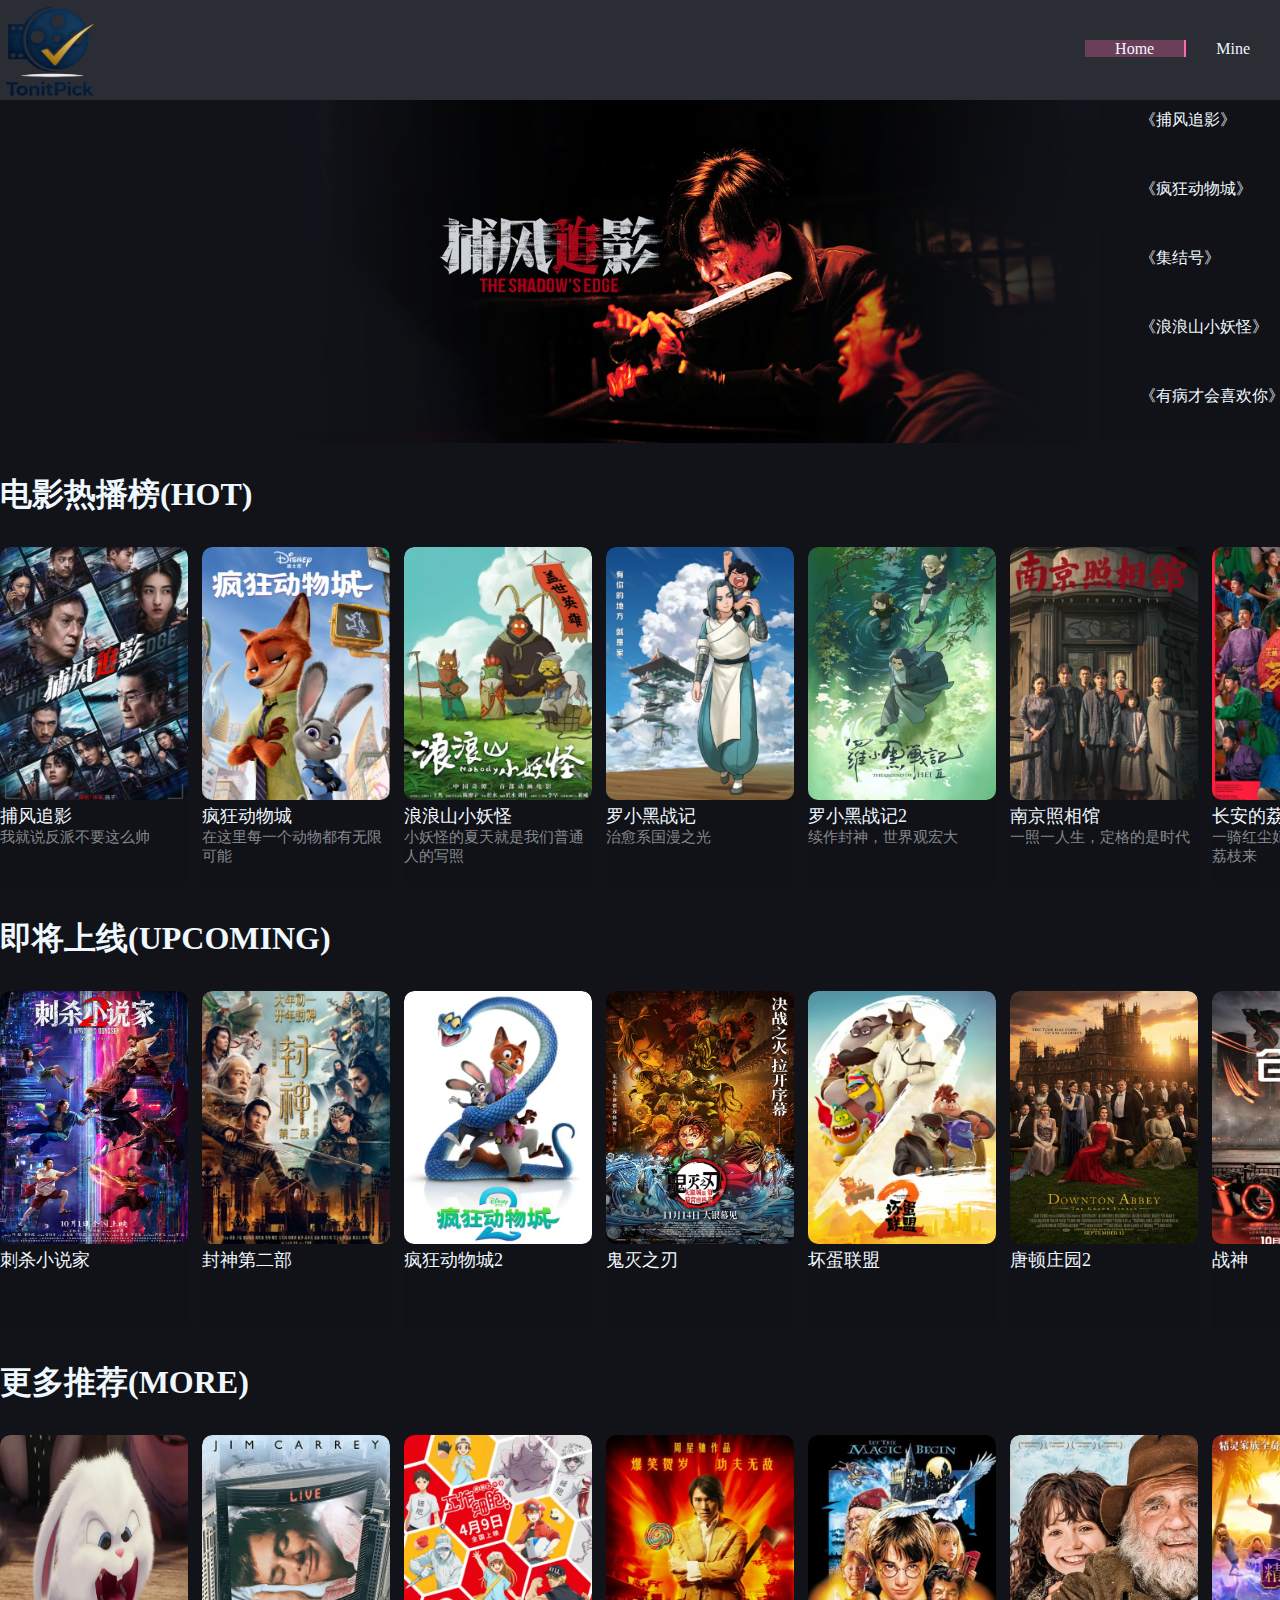
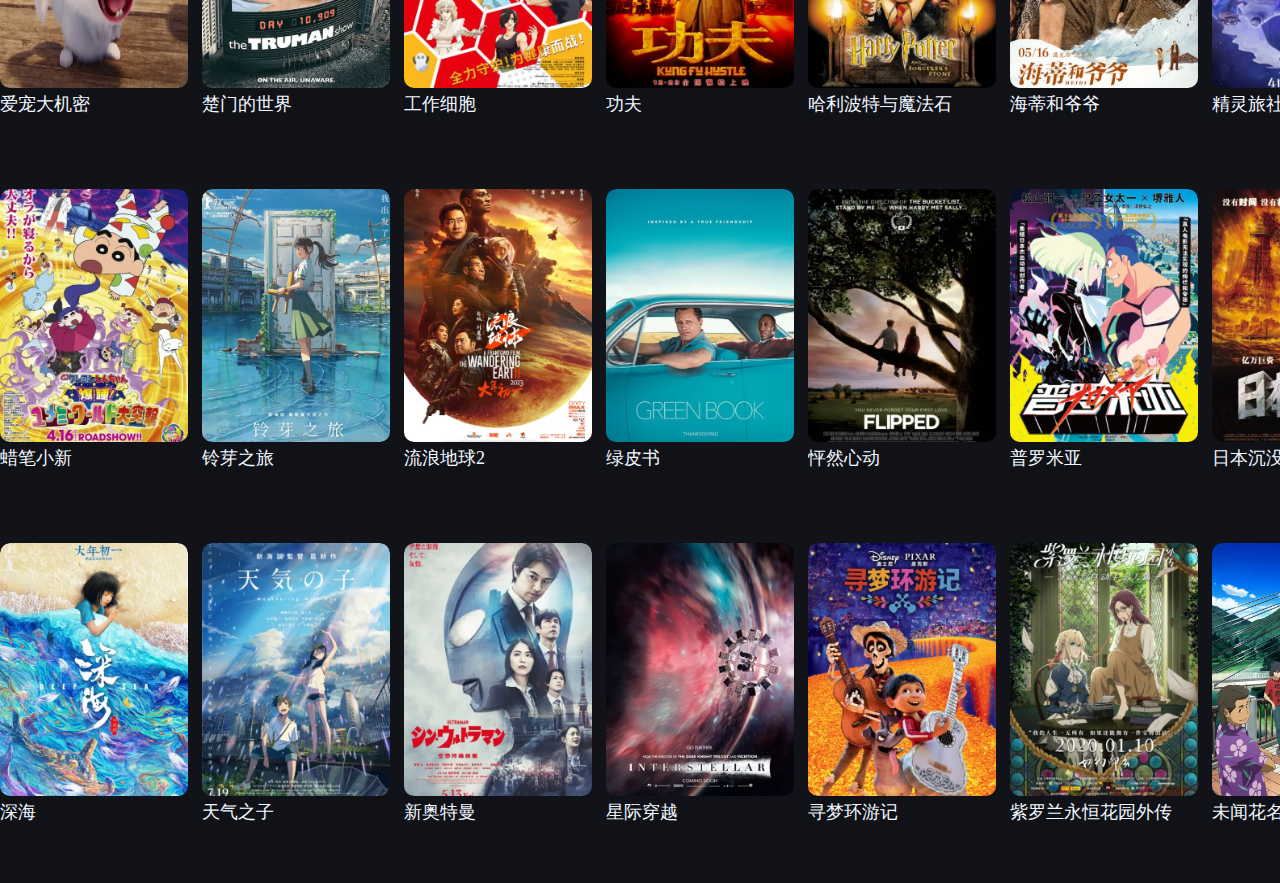
<file: index.html>
<!DOCTYPE html>
<html lang="en">
<head>
    <meta charset="UTF-8">
    <meta name="viewport" content="width=device-width, initial-scale=1.0">
    <title>TonitPick</title>
    <link rel="icon" href="favicon.ico" type="image/x-icon">
    <link rel="stylesheet" href="./css/base.css">
    <link rel="stylesheet" href="./css/index.css">
</head>
<body>
    <div class="top">
        <div class="wrapper">
            <div class="logo"><img src="./images/logo.png" alt=""></div>
            <ul class="nav">
                <li><a href="#">Home</a></li>
                <li><a href="./mine.html">Mine</a></li>
            </ul>
        </div>
    </div>
    <div class="header">
        <div class="wrapper">
            <img src="./images/推荐/捕风捉影.jpg" alt="">
            <ul>
                <li><h4>《捕风追影》</h4><p>反派太帅了</p></li>
                <li><h4>《疯狂动物城》</h4><p>闪电，想听个笑话吗？</p></li>
                <li><h4>《集结号》</h4><p>每一个牺牲都是永垂不朽的</p></li>
                <li><h4>《浪浪山小妖怪》</h4><p>小妖怪的夏天就是我们普通人的写照</p></li>
                <li><h4>《有病才会喜欢你》</h4><p>爱情不就是一种甜蜜的病吗？</p></li>
            </ul>
        </div>
    </div>
    <div class="banner">
        <div class="wrapper">
            <div class="hot">
                <div class="title">
                    <h1>电影热播榜(HOT)</h1>
                </div>
                <ul class="moviesList">
                </ul>
            </div>
            <div class="upcoming">
                <div class="title">
                    <h1>即将上线(UPCOMING)</h1>
                </div>
                <ul class="moviesList">
                </ul>
            </div>
            <div class="more">
                <div class="title">
                    <h1>更多推荐(MORE)</h1>
                </div>
                <ul class="moviesList">
                </ul>
            </div>
        </div>
    </div>
    <script src="./js/config.js"></script>
    <script src="./js/index.js"></script>
    
</body>
</html>
</file>
<file: css/base.css>
*{
    margin: 0;
    padding: 0;
    box-sizing: border-box;
}
li{
    list-style: none;
}
a{
    text-decoration: none;
    color: inherit;
}
body{
    background-color: #111318;
}
.wrapper{
    width: 1400px;
    margin: 0 auto;
}
.top {
    display: flex;
    background-color: #2b2d34;
    height: 100px;
    width: 100%;
     position: sticky;
    top: 0;
    z-index: 1000;
}
.top .wrapper{
    display: flex;
    position: relative;
}

.top .nav{
    margin: auto 0;
    position: absolute;
    display: flex;
    top: 40px;
    right: 0;
}
.top .nav li a{
    padding: 0 30px;
    color: aliceblue;
}
.top .wrapper .nav li:nth-child(2) a{
    padding-right: none;
    border-left: hotpink solid 2px;
}
.logo img{
    height: 100px;
    width: 100px;
}
.footer{
    background-color: #2b2d34;
    color: #fff;
    padding: 20px 0;
    margin-top: 50px;
    font-size: 14px;
    text-align: center;
}
</file>
<file: css/index.css>
.top .nav li:first-child a{
    background-color: rgba(255, 105, 180, 0.3);
    color: aliceblue;
}
.header .wrapper img{
    position: absolute;
    width: 100%;
}
.header .wrapper{
    height: 343.47px;
    position: relative;
}
.header .wrapper ul{
    background-color:rgba(17, 19, 24, 0.7);;
    height: 100%;
    width: 300px;
    position: absolute;
    right: 0;
}
.header .wrapper ul li{
    position: relative;
    color: aliceblue;
    height: 69px;
}
.header .wrapper ul li h4{
    padding: 10px 20px;
    display: block;
    margin: 0 20px;
    font-weight: 350;
    transition: font-size 0.3s ease;
}
.header .wrapper ul li p{
    position:absolute;
    bottom: 10px;
    display: none;
}
.header .wrapper ul li:hover{
    background-color: rgba(28, 32, 40, 0.7);
}
.header .wrapper ul li:hover h4{
    font-size: 24px;
    font-weight: 500;
}
.header .wrapper ul li:hover p{
    /* position: absolute;
    bottom: ; */
    font-size: 12px;
    margin-left: 50px;
    display: block;
}
.banner .wrapper .title{
    margin: 30px 0;
    color: aliceblue;
}
.banner .wrapper .moviesList{
    display: flex;
    height: 340px;
    gap: 14px;
    flex-wrap: wrap;
}
.banner .wrapper .moviesList li{
    position: relative;
    overflow: hidden;
    border-radius: 10px;
    background-color: rgba(17, 19, 24, 0.7);
    height: 340px;
    width: 188px;
    color:aliceblue;
}
.banner .wrapper .moviesList li:hover{
    transform: scale(1.1);
    transition: all 0.5s;
}
.banner .wrapper .moviesList li:hover h3{
    color: hotpink;
}
.banner .wrapper .moviesList li:hover .movie-meta{
    display: block;
}
.banner .wrapper .moviesList li img{
    height: 253px;
    width: 188px;
    border-radius: 10px;
}
.banner .wrapper .moviesList li p{
    color: rgb(132, 136, 140);
    font-size: 15px;
}
.banner .wrapper .moviesList li:hover h3{
    font-weight: 500;
}
.banner .wrapper .moviesList li h3{
    font-size: 18px;
    font-weight: 400;
}
.banner .wrapper .moviesList li .movie-meta{
    display: none;
    height: 30px;
    font-size: 24px;
    font-family: 'Gill Sans', 'Gill Sans MT', Calibri, 'Trebuchet MS', sans-serif;
    color: hotpink;
    position: absolute;
    left: 10px;
    bottom: 90px;}
.banner .wrapper .moviesList li .cover {
    position: absolute;
    height: 40px;
    width: 100%;
    background-color: rgba(28, 32, 40, 0.7);
    color: hotpink;
    top:-40px;
    line-height: 40px;
    text-align: center;
    transition: all 0.5s;
    font-family: 'Franklin Gothic Medium', 'Arial Narrow', Arial, sans-serif;
}
.banner .wrapper .moviesList li:hover .cover{
    top: 0px;
}
.banner .wrapper .moviesList li:hover .cover:hover a{
    font-size: larger;
}
</file>
